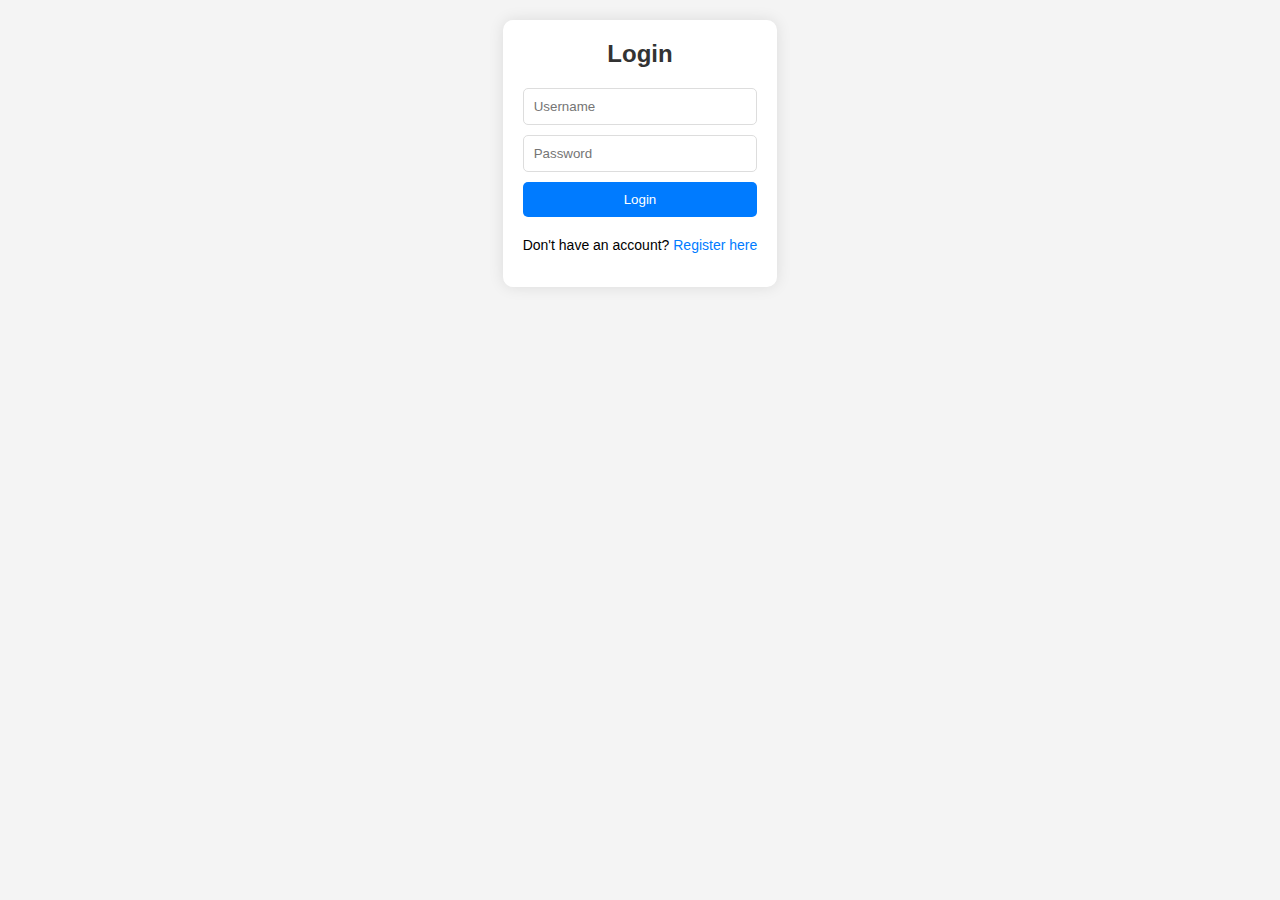
<file: index.html>
<!DOCTYPE html>
<html lang="en">
<head>
  <meta charset="UTF-8">
  <meta name="viewport" content="width=device-width, initial-scale=1.0">
  <title>Login</title>
  <link rel="stylesheet" href="auth.css">
</head>
<body>
  <div class="container">
    <h1>Login</h1>
    <form id="login-form">
      <input type="text" id="username" placeholder="Username" required>
      <input type="password" id="password" placeholder="Password" required>
      <button type="submit">Login</button>
    </form>
    <p>Don't have an account? <a href="register.html">Register here</a></p>
  </div>
  <script src="login.js"></script>
</body>
</html>
</file>
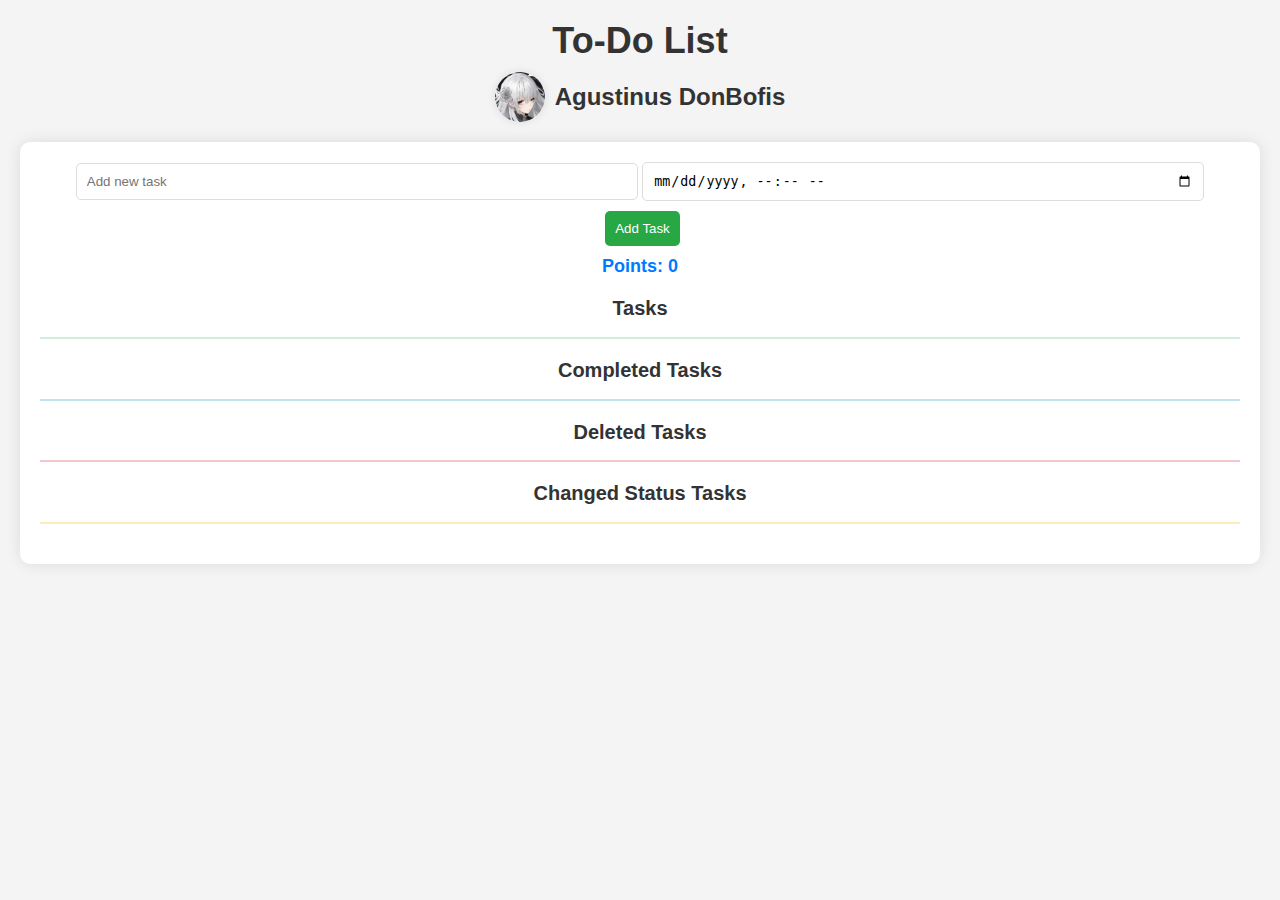
<file: main.html>
<!DOCTYPE html>
<html lang="en">
<head>
  <meta charset="UTF-8">
  <meta name="viewport" content="width=device-width, initial-scale=1.0">
  <title>To-Do List</title>
  <link rel="stylesheet" href="style.css">
</head>
<body>
  <div class="header">
    <h1>To-Do List</h1>
    <div class="profile">
      <img src="profile-pic.png" alt="Profile Picture" id="profile-pic">
      <span id="user-name">Agustinus DonBofis</span>
    </div>
  </div>
  <div class="container">
    <input type="text" id="new-task" placeholder="Add new task">
    <input type="datetime-local" id="task-deadline">
    <button id="add-task-btn">Add Task</button>
    <div class="points">Points: <span id="points">0</span></div>
    <div id="task-lists">
      <h2>Tasks</h2>
      <ul id="task-list"></ul>
      <h2>Completed Tasks</h2>
      <ul id="completed-tasks"></ul>
      <h2>Deleted Tasks</h2>
      <ul id="deleted-tasks"></ul>
      <h2>Changed Status Tasks</h2>
      <ul id="changed-status-tasks"></ul>
    </div>
  </div>
  <script src="script.js"></script>
</body>
</html>
</file>
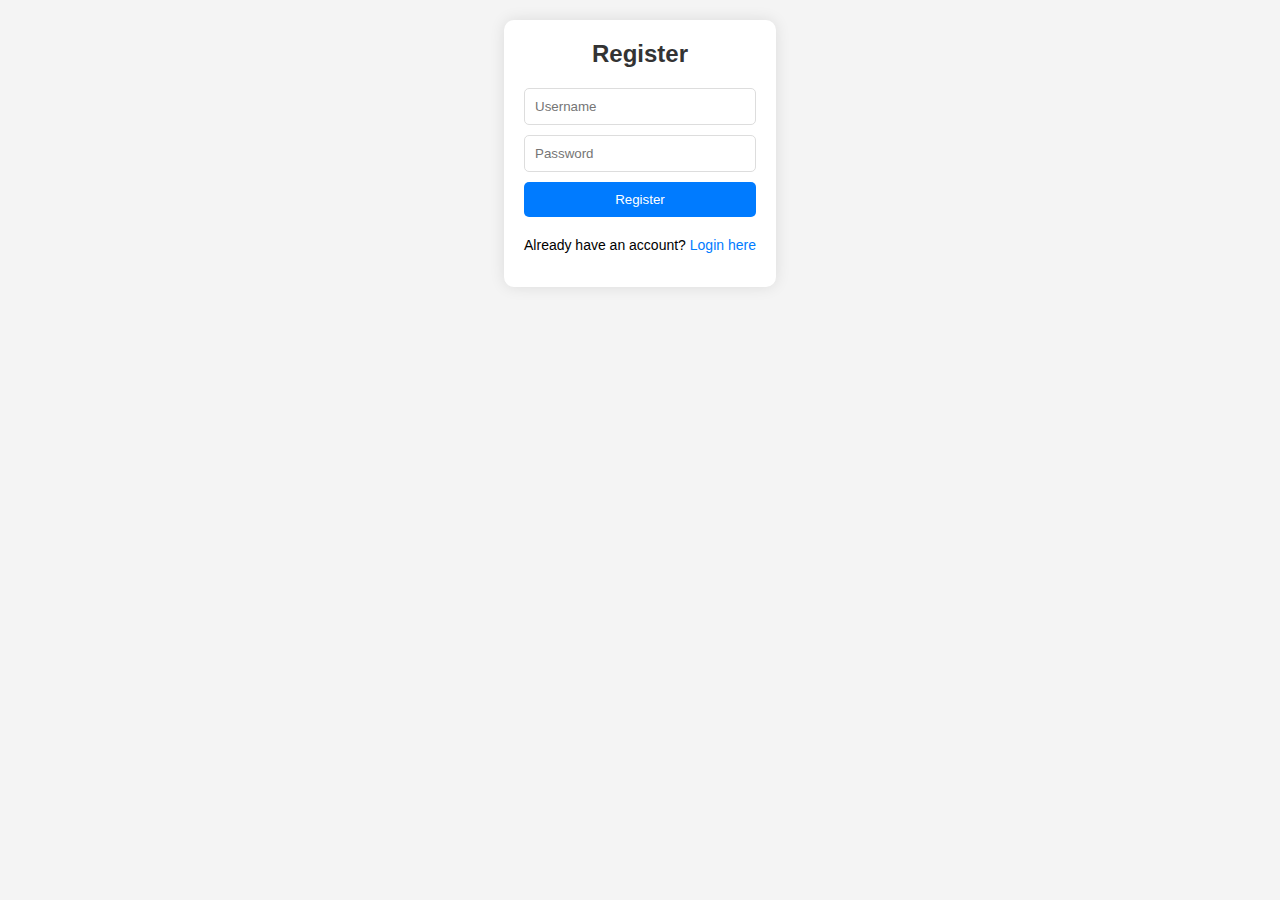
<file: register.html>
<!DOCTYPE html>
<html lang="en">
<head>
  <meta charset="UTF-8">
  <meta name="viewport" content="width=device-width, initial-scale=1.0">
  <title>Register</title>
  <link rel="stylesheet" href="auth.css">
</head>
<body>
  <div class="container">
    <h1>Register</h1>
    <form id="register-form">
      <input type="text" id="username" placeholder="Username" required>
      <input type="password" id="password" placeholder="Password" required>
      <button type="submit">Register</button>
    </form>
    <p>Already have an account? <a href="index.html">Login here</a></p>
  </div>
  <script src="register.js"></script>
</body>
</html>
</file>
<file: auth.css>
body {
    font-family: 'Arial', sans-serif;
    background-color: #f4f4f4;
    margin: 0;
    padding: 20px;
    text-align: center;
  }
  
  .container {
    background: #fff;
    padding: 20px;
    border-radius: 10px;
    box-shadow: 0 0 15px rgba(0, 0, 0, 0.1);
    display: inline-block;
  }
  
  h1 {
    margin: 0 0 20px 0;
    font-size: 24px;
    color: #333;
  }
  
  form {
    display: flex;
    flex-direction: column;
  }
  
  input {
    padding: 10px;
    margin-bottom: 10px;
    border: 1px solid #ddd;
    border-radius: 5px;
    transition: border-color 0.3s, box-shadow 0.3s;
  }
  
  input:focus {
    border-color: #007bff;
    box-shadow: 0 0 10px rgba(0, 123, 255, 0.25);
  }
  
  button {
    padding: 10px;
    border: none;
    background: #007bff;
    color: #fff;
    border-radius: 5px;
    cursor: pointer;
    transition: background-color 0.3s;
  }
  
  button:hover {
    background: #0056b3;
  }
  
  p {
    margin-top: 20px;
    font-size: 14px;
  }
  
  a {
    color: #007bff;
    text-decoration: none;
  }
  
  a:hover {
    text-decoration: underline;
  }
</file>
<file: style.css>
body {
  font-family: 'Arial', sans-serif;
  background-color: #f4f4f4;
  margin: 0;
  padding: 20px;
  text-align: center;
  transition: background-color 0.5s;
}

.header {
  margin-bottom: 20px;
}

.header h1 {
  margin: 0;
  font-size: 36px;
  color: #333;
}

.profile {
  display: flex;
  align-items: center;
  justify-content: center;
  margin-top: 10px;
}

#profile-pic {
  border-radius: 50%;
  width: 50px;
  height: 50px;
  margin-right: 10px;
  box-shadow: 0 0 10px rgba(0, 0, 0, 0.1);
  transition: transform 0.3s;
}

#profile-pic:hover {
  transform: scale(1.1);
}

#user-name {
  font-size: 24px;
  font-weight: bold;
  color: #333;
}

.container {
  background: #fff;
  padding: 20px;
  border-radius: 10px;
  box-shadow: 0 0 15px rgba(0, 0, 0, 0.1);
}

#new-task, #task-deadline {
  padding: 10px;
  width: 45%;
  border: 1px solid #ddd;
  border-radius: 5px;
  margin-bottom: 10px;
  transition: border-color 0.3s, box-shadow 0.3s;
}

#new-task:focus, #task-deadline:focus {
  border-color: #007bff;
  box-shadow: 0 0 10px rgba(0, 123, 255, 0.25);
}

#add-task-btn {
  padding: 10px;
  border: none;
  background: #28a745;
  color: #fff;
  border-radius: 5px;
  cursor: pointer;
  transition: background-color 0.3s;
}

#add-task-btn:hover {
  background: #218838;
}

ul {
  list-style-type: none;
  padding: 0;
  margin-bottom: 20px;
}

#task-list {
  background-color: #e9f7ef;
  border: 1px solid #d4edda;
}

#completed-tasks {
  background-color: #d1ecf1;
  border: 1px solid #bee5eb;
}

#deleted-tasks {
  background-color: #f8d7da;
  border: 1px solid #f5c6cb;
}

#changed-status-tasks {
  background-color: #fff3cd;
  border: 1px solid #ffeeba;
}

li {
  padding: 10px;
  background: #f4f4f4;
  margin-bottom: 10px;
  border: 1px solid #ddd;
  border-radius: 5px;
  display: flex;
  align-items: center;
  justify-content: space-between;
  transition: background-color 0.3s, transform 0.3s;
}

li:hover {
  background-color: #e9ecef;
  transform: translateY(-2px);
}

.completed {
  text-decoration: line-through;
  color: #6c757d;
}

.points {
  margin: 10px 0;
  font-size: 18px;
  font-weight: bold;
  color: #007bff;
}

button {
  margin-left: 5px;
  padding: 5px 10px;
  border: none;
  border-radius: 3px;
  cursor: pointer;
  transition: background-color 0.3s, transform 0.3s;
}

button:hover {
  transform: scale(1.1);
}

.edit-btn {
  background: #ffc107;
  color: #fff;
}

.delete-btn {
  background: #dc3545;
  color: #fff;
}

.complete-btn {
  background: #28a745;
  color: #fff;
}

.customize-btn {
  background: #007bff;
  color: #fff;
}

h2 {
  margin-top: 20px;
  font-size: 20px;
  color: #333;
}
</file>
